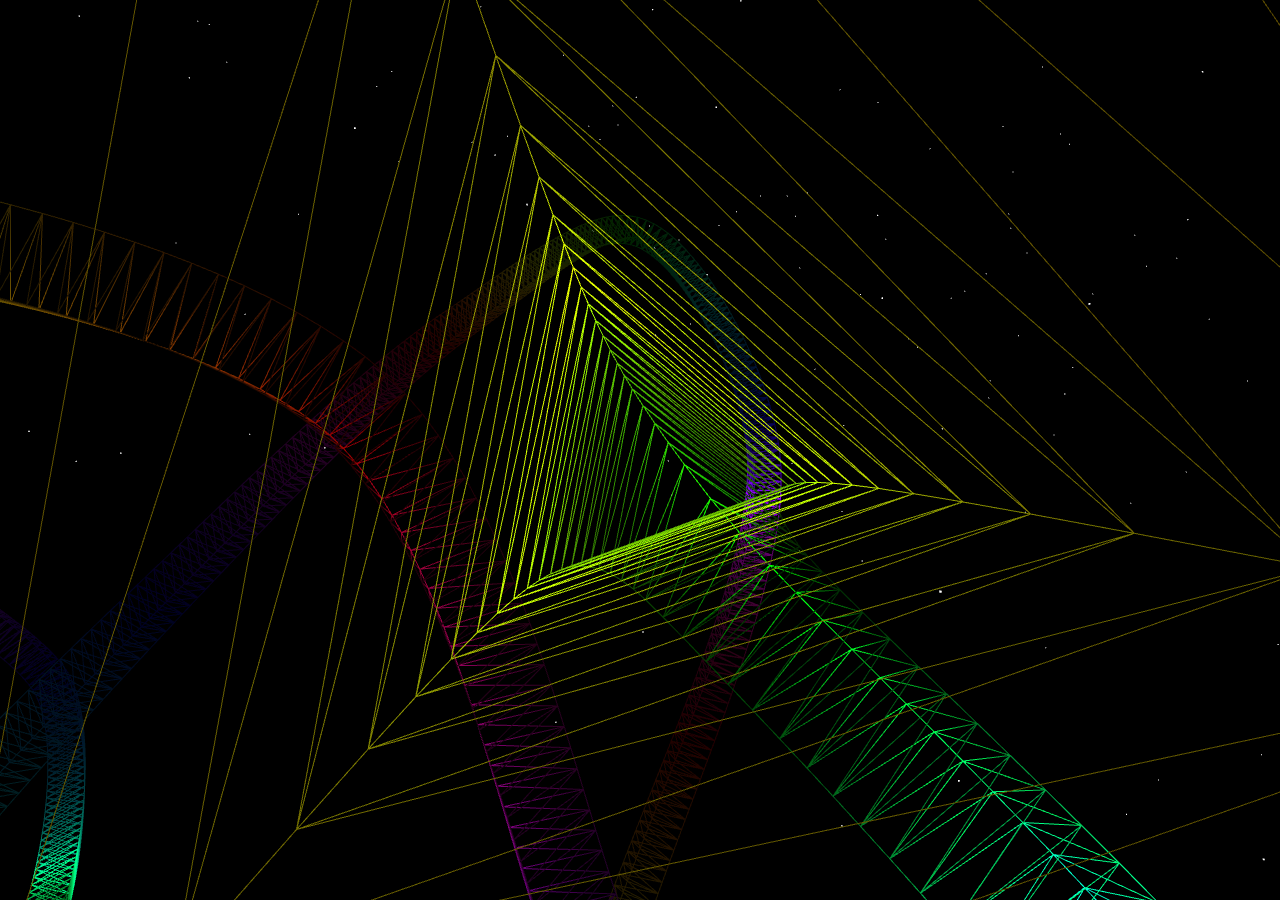
<file: html/texiao/index.html>
﻿<!DOCTYPE html>
<html lang="en" >
<head>
<meta charset="UTF-8">
<title>三维菱形隧道动画特效 - HTML5技术展览室</title>

<link rel="stylesheet" href="../../js/lxsd/css/style.css">

</head>
<body>

<canvas></canvas>

<script>
  p = [
	[389,246,0],
  [410,255,20],
  [413,268,7],
  [431,261,12],
  [418,244,30],
  [416,217,25],
  [420,205,8],
  [427,227,-20],
  [432,236,5],
  [444,228,12],
  [451,232,41],
  [446,246,72],
  [443,264,96],
  [446,278,65],
  [463,267,20],
  [460,258,-10],
  [464,243,-20],
  [459,233,0],
  [475,225,22],
  [484,225,29],
  [490,214,51],
  [476,202,55],
  [462,202,55],
  [446,205,42],
  [440,192,42],
  [430,183,72],
  [413,184,58],
  [406,191,32],
  [406,207,0],
  [402,220,0],
  [390,222,20],
  [385,228,10],
  [389,246,0]
];
</script>

<script src='../../js/lxsd/js/three.min.js'></script>
<script src="../../js/lxsd/js/index.js"></script>

</body>
</html>
</file>
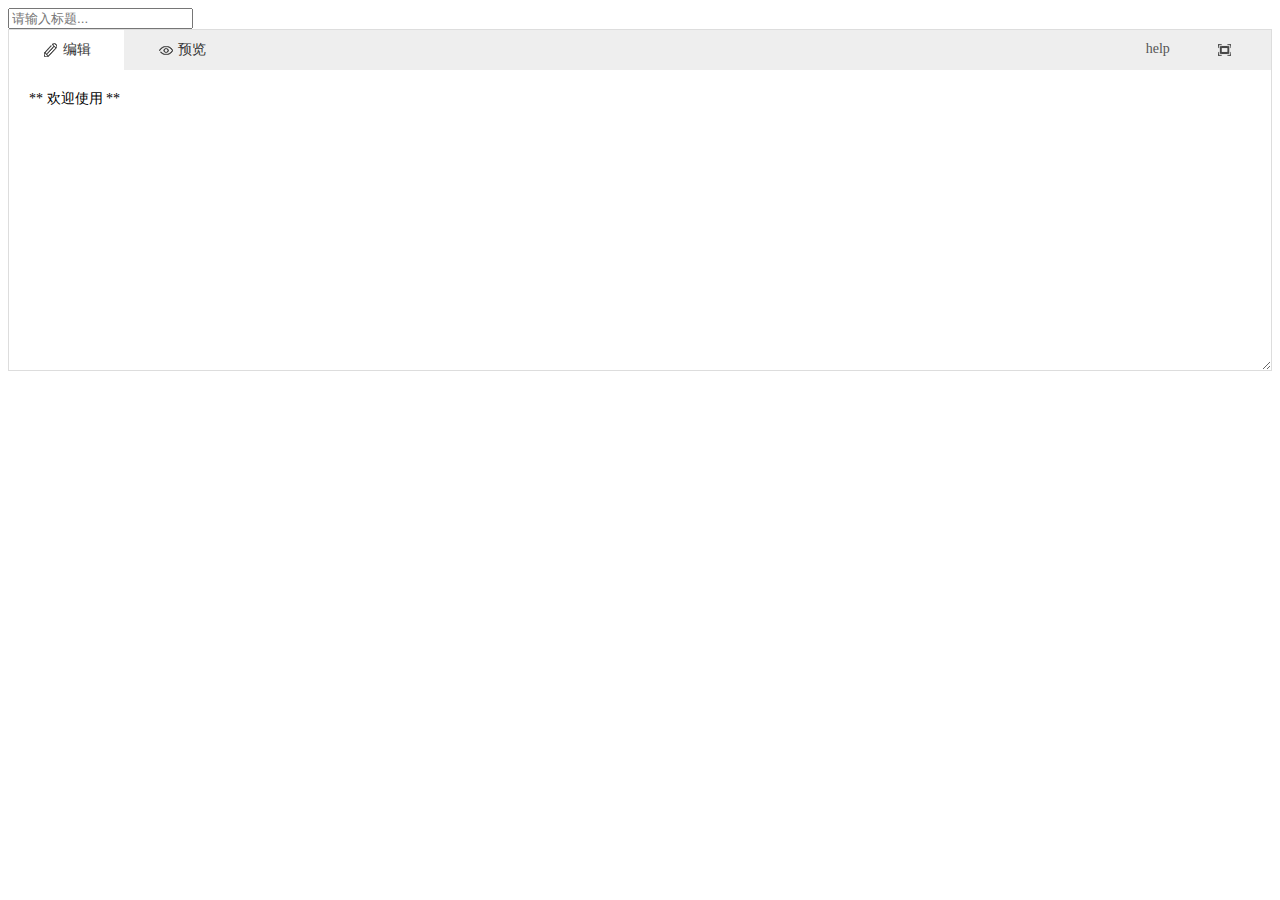
<file: test/test.html>
<!DOCTYPE html>
<html lang="en">
<head>
    <meta charset="UTF-8">
    <title>Title</title>

    <link rel="stylesheet" href="article.css">
    <script src="jquery.min.js"></script>
    <script src="mditor.js"></script>

</head>
<body>
<input placeholder="请输入标题..." class="title_input">
<textarea id="md_editor">** 欢迎使用 **</textarea>
</body>

<script type="text/javascript">
    //获取textarea dom对象
    var ele_textarea = document.getElementById('md_editor');
    //实例化Mditor
    var editor = new mditor(ele_textarea);
</script>
</html>
</file>
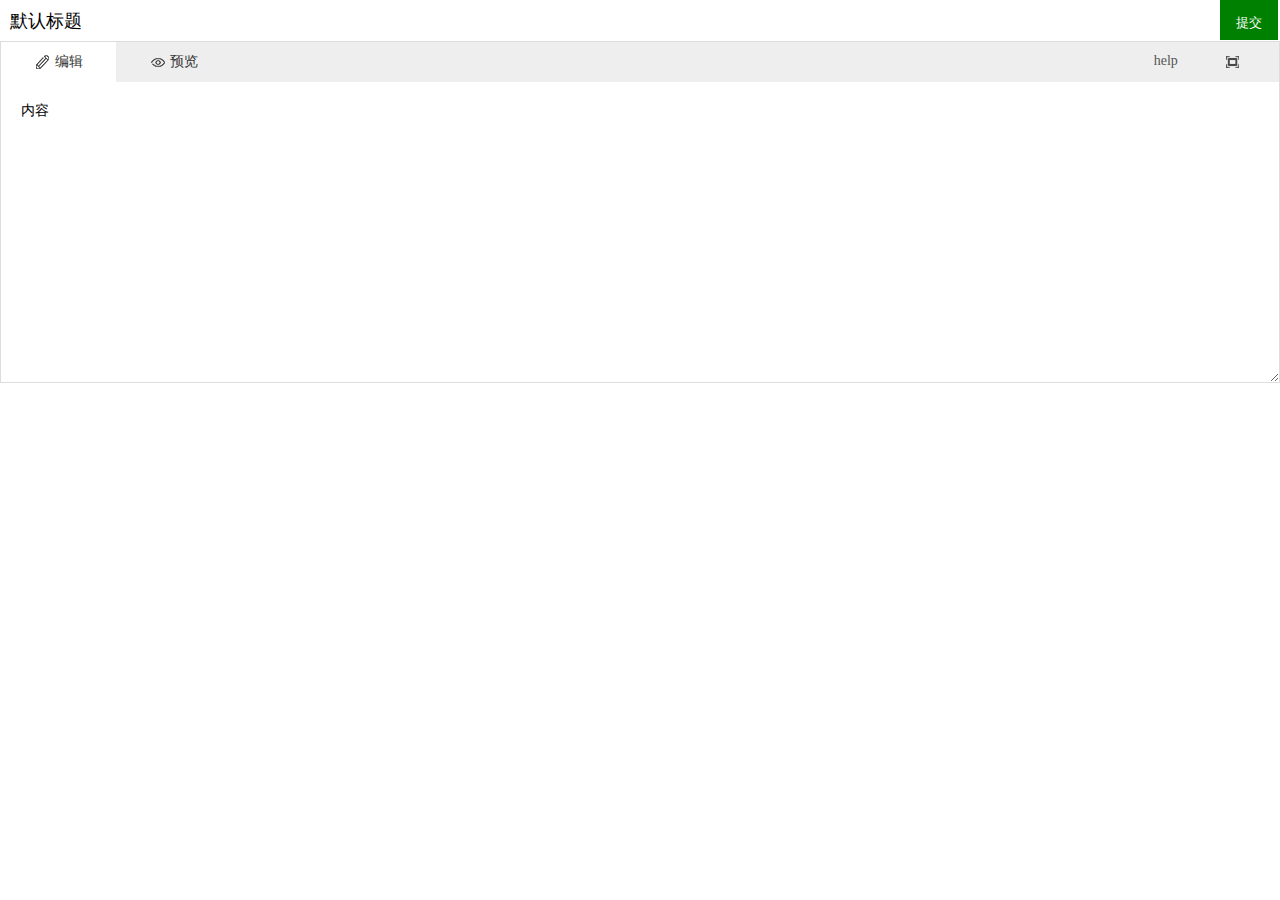
<file: html/article/addArticle.html>
<!DOCTYPE html>
<html lang="en">
<head>
    <meta charset="UTF-8">
    <title>Title</title>

    <link rel="stylesheet" href="article.css">
    <script src="jquery.min.js"></script>
    <link rel="stylesheet" href="addArticle.css">
    <script src="../../js/vue.js"></script>
    <script src="https://cdn.staticfile.org/vue-resource/1.5.1/vue-resource.min.js"></script>
    <script src="../../js/Const.js"></script>

</head>
<body>
<!--标题-->
<div id="container">
    <div class="title_wrapper">
        <input placeholder="请输入标题..." class="title_input" v-model="title">
        <input type="button" value="提交" class="article_push" @click="addArticle" >
    </div>

    <!--内容-->
    <div>
        <textarea id="md_editor" placeholder="快速开始吧~" v-model="content"></textarea>
    </div>
</div>

</body>
<script>
    var vue = new Vue({
        el: "#container",
        data: {
            title:"默认标题",
            content:"内容",
            author:"",
            markdown:""
        },
        created() {
            this.get();
        },
        methods:{
            get(){
                //发送get请求
                this.$http.get(SERVER_URL+'/article/getarticle?id='+GetQueryValue('id')).then(function(res){
                    this.title = res.data.data.title;
                    this.content = res.data.data.markdown;
                },function() {
                    console.log('请求失败处理');
                });
            },
            addArticle() {
                this.$http.post(
                    SERVER_URL+"/article/addarticle",
                    {
                        title:this.title,
                        content:editor.getHtml(),
                        author:1,
                        id:GetQueryValue('id'),
                        markdown:editor.getContent()
                    }
                ).then(function () {
                    this.get();
                });
            }
        }
    })
</script>
<script src="mditor.js"></script>
<script type="text/javascript">
    //获取textarea dom对象
    var ele_textarea = document.getElementById('md_editor');
    //实例化Mditor
    var editor = new mditor(ele_textarea);
    console.log(editor.getHtml());
</script>

</html>
</file>
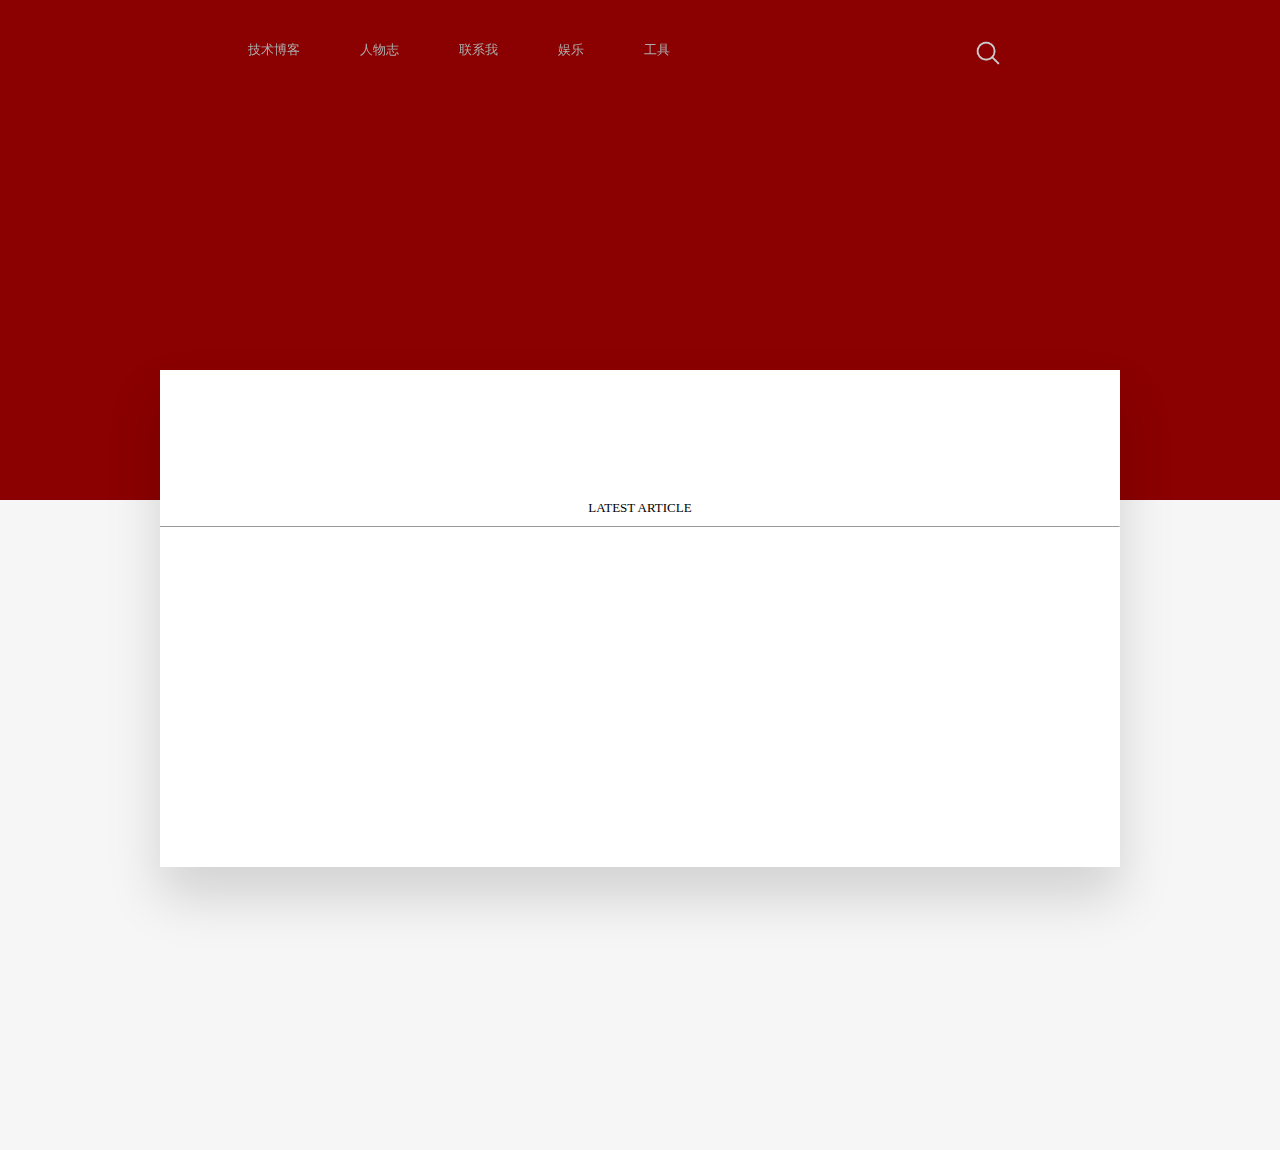
<file: html/article/articleInfo.html>
<!DOCTYPE html>
<html lang="en">
<head>
    <meta charset="UTF-8">
    <title>MyBlog</title>
    <script src="../../js/vue.js"></script>
    <script src="../../js/jquery/jquery.min.js"></script>
    <script src="../../js/index.js"></script>

    <script src="https://cdn.staticfile.org/vue-resource/1.5.1/vue-resource.min.js"></script>
    <link rel="stylesheet" href="../../css/index.css">
    <link rel="stylesheet" href="articleInfo.css">
    <link rel="stylesheet" href="../../js/highlight/styles/default.css">
    <link rel="stylesheet" href="../../js/highlight/styles/github.css">
    <script src="../../js/showdown.min.js"></script>
    <script src="../../js/highlight/highlight.pack.js"></script>
    <script src="../../js/Const.js"></script>
</head>
<body>
<div id="container">
    <!-- the index header area -->
    <div id="index_header">
        <div class="index_header_head">
            <!-- index_header_left -->

            <!-- index_header_left -->
            <div class="index_header_left">
                <ul>
                    <li><a href="../index.html">技术博客</a></li>
                    <li><a href="javascript:void(0);">人物志</a></li>
                    <li><a href="javascript:void(0);">联系我</a></li>
                    <li><a href="javascript:void(0);">娱乐</a></li>
                    <li><a href="javascript:void(0);">工具</a></li>
                </ul>

                <div class="search">
                    <a href="javascript:void(0);"><img src="../../images/index/search.png"></a>
                </div>
            </div>
        </div>
        <div class="search_input">
            <input placeholder="&nbsp;请输入搜索内容...">
        </div>
    </div>

    <!-- the index context area -->
    <div id="index_context">
        <div class="index_context_content">

            <div class="content_header"></div>
            <div class="content_footer">
                <!--  最新文章 -->
                <div class="latest_article">
                    <span>LATEST ARTICLE</span>
                    <hr size="1">
                </div>

                <!--内容部分-->
                <div class="articleInfo_content">
                    <!--标题-->
                    <div class="articleInfo_content_title" align="center" id="title">
                    </div>

                    <!--内容-->
                    <div class="articleInfo_content_content" id="content">
                    </div>

                </div>

                <div class="last_more"></div>
            </div>

        </div>
        <!-- the index footer area -->
        <div class="index_context_footer"></div>
    </div>
</div>
<!--<script>-->
<!--    var vue = new Vue({-->
<!--        el: "#index_context",-->
<!--        data: {-->
<!--            title:"默认标题",-->
<!--            content:"内容",-->
<!--        },-->
<!--        mounted() {-->
<!--            this.get();-->
<!--        },-->
<!--        methods: {-->
<!--            get(){-->
<!--                //发送get请求-->
<!--                this.$http.get(SERVER_URL+'/article/getarticle?id='+GetQueryValue('id')).then(function(res){-->
<!--                    //创建实例-->
<!--                    var converter = new showdown.Converter();-->
<!--                    //进行转换-->
<!--                    this.title = res.data.data.title;-->
<!--                    this.content = converter.makeHtml(res.data.data.markdown);-->
<!--                    console.log(this.content);-->
<!--                },function() {-->
<!--                    console.log('请求失败处理');-->
<!--                });-->
<!--            }-->
<!--        }-->
<!--    })-->
<!--</script>-->
<script>
    var temp;
    $.ajax({
        async: false,
        type : "GET",
        url : SERVER_URL+'/article/getarticle?id='+GetQueryValue('id'),
        dataType : 'json',
        success : function(data) {
            //创建实例
            var converter = new showdown.Converter();
            //进行转换
            var html = converter.makeHtml(data.data.markdown);
            //展示到对应的地方  result便是id名称
            document.getElementById("content").innerHTML = html;
            document.getElementById("title").innerHTML = data.data.title;
        }
    });
</script>
<script>
    hljs.initHighlightingOnLoad();
</script>
</body>
</html>
</file>
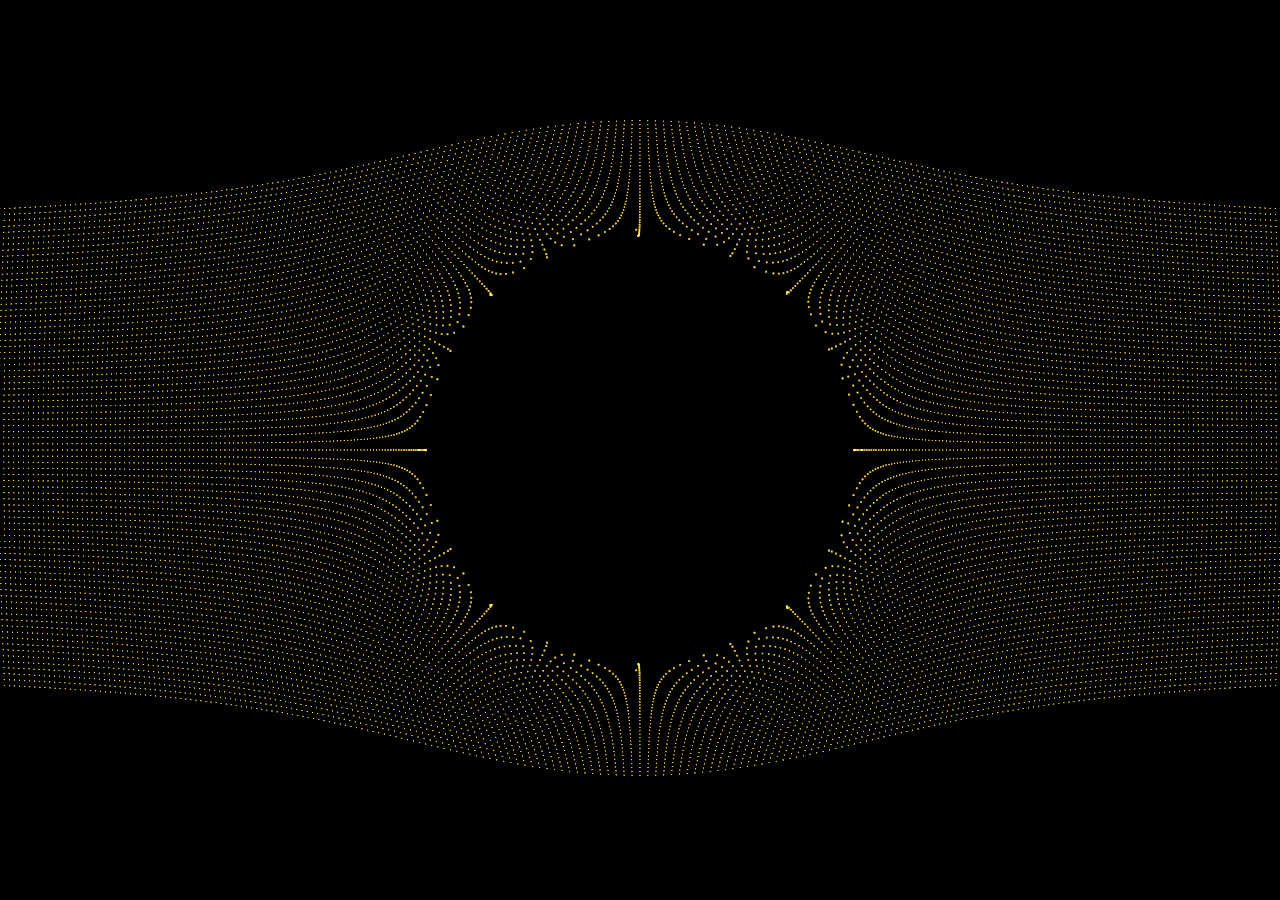
<file: html/texiao/dianji.html>
﻿<!doctype html>
<html>
<head>
<meta charset="utf-8">
<title>HTML5鼠标经过粒子散开动画 - HTML5技术展览室</title>
    <meta name="description" content="HTML5鼠标经过粒子散开动画，这里是宇天行的HTML5技术展览室，html5技术正在引领web的方向，这里的大部分炫酷的效果都是强大的html5打造的。" />
	
<style>
html, body {
	position: absolute;
	overflow: hidden;
	margin: 0;
	padding: 0;
	width: 100%;
	height: 100%;
	background:#000;
	touch-action: none;
	content-zooming: none;
}
canvas {
	position: absolute;
	width: 100%;
	height: 100%;
	background:#000;
}</style>
</head>
<body>
<canvas></canvas>

<script>
"use strict";
{
	// particles class
	class Particle {
		constructor(k, i, j) {
			this.i = i;
			this.j = j;
			this.init();
			this.x = this.x0;
			this.y = this.y0;
			this.pos = posArray.subarray(k * 3, k * 3 + 3);
			this.pointer = pointer;
		}
		init() {
			this.x0 = canvas.width * 0.5 + this.i * canvas.width / 240;
			this.y0 = canvas.height * 0.5 + this.j * canvas.height / 160;
		}
		move() {
			const dx = this.pointer.x - this.x;
			const dy = this.pointer.y - this.y;
			const d = Math.sqrt(dx * dx + dy * dy);
			const s = 1000 / d;
			this.x += -s * (dx / d) + (this.x0 - this.x) * 0.02;
			this.y += -s * (dy / d) + (this.y0 - this.y) * 0.02;
			// update buffer position
			this.pos[0] = this.x;
			this.pos[1] = this.y;
			this.pos[2] = 0.15 * s * s;
		}
	}
	// webGL canvas
	const canvas = {
		init(options) {
			// set webGL context
			this.elem = document.querySelector("canvas");
			const gl = (this.gl =
				this.elem.getContext("webgl", options) ||
				this.elem.getContext("experimental-webgl", options));
			if (!gl) return false;
			// compile shaders
			const vertexShader = gl.createShader(gl.VERTEX_SHADER);
			gl.shaderSource(
				vertexShader,
				`
					precision highp float;
					attribute vec3 aPosition;
					uniform vec2 uResolution;
					void main() {
						gl_PointSize = max(2.0, min(30.0, aPosition.z));
						gl_Position = vec4(
							( aPosition.x / uResolution.x * 2.0) - 1.0, 
							(-aPosition.y / uResolution.y * 2.0) + 1.0, 
							0.0,
							1.0
						);
					}
      	`
			);
			gl.compileShader(vertexShader);
			const fragmentShader = gl.createShader(gl.FRAGMENT_SHADER);
			gl.shaderSource(
				fragmentShader,
				`
					precision highp float;
					void main() {
						vec2 pc = 2.0 * gl_PointCoord - 1.0;
						gl_FragColor = vec4(1.0, 0.85, 0.25, 1.0 - dot(pc, pc));
					}
				`
			);
			gl.compileShader(fragmentShader);
			const program = (this.program = gl.createProgram());
			gl.attachShader(this.program, vertexShader);
			gl.attachShader(this.program, fragmentShader);
			gl.linkProgram(this.program);
			gl.useProgram(this.program);
			// resolution
			this.uResolution = gl.getUniformLocation(this.program, "uResolution");
			gl.enableVertexAttribArray(this.uResolution);
			// canvas resize
			this.resize();
			window.addEventListener("resize", () => this.resize(), false);
			return gl;
		},
		resize() {
			this.width = this.elem.width = this.elem.offsetWidth;
			this.height = this.elem.height = this.elem.offsetHeight;
			for (const p of particles) p.init();
			this.gl.uniform2f(this.uResolution, this.width, this.height);
			this.gl.viewport(
				0,
				0,
				this.gl.drawingBufferWidth,
				this.gl.drawingBufferHeight
			);
		}
	};
	const pointer = {
		init(canvas) {
			this.x = 0.1 + canvas.width * 0.5;
			this.y = canvas.height * 0.5;
			this.s = 0;
			["mousemove", "touchstart", "touchmove"].forEach((event, touch) => {
				document.addEventListener(
					event,
					e => {
						if (touch) {
							e.preventDefault();
							this.x = e.targetTouches[0].clientX;
							this.y = e.targetTouches[0].clientY;
						} else {
							this.x = e.clientX;
							this.y = e.clientY;
						}
					},
					false
				);
			});
		}
	};
	// init webGL canvas
	const particles = [];
	const gl = canvas.init({
		alpha: false,
		stencil: true,
		antialias: true,
		depth: false
	});
	// additive blending "lighter"
	gl.blendFunc(gl.SRC_ALPHA, gl.ONE);
	gl.enable(gl.BLEND);
	// init pointer
	pointer.init(canvas);
	// init particles
	const nParticles = 240 * 80;
	const posArray = new Float32Array(nParticles * 3);
	let k = 0;
	for (let i = -120; i < 120; i++) {
		for (let j = -40; j < 40; j++) {
			particles.push(new Particle(k++, i, j));
		}
	}
	// create position buffer
	const aPosition = gl.getAttribLocation(canvas.program, "aPosition");
	gl.enableVertexAttribArray(aPosition);
	const positionBuffer = gl.createBuffer();
	// draw all particles
	const draw = () => {
		gl.bindBuffer(gl.ARRAY_BUFFER, positionBuffer);
		gl.vertexAttribPointer(aPosition, 3, gl.FLOAT, false, 0, 0);
		gl.bufferData(
			gl.ARRAY_BUFFER,
			posArray,
			gl.DYNAMIC_DRAW
		);
		gl.drawArrays(gl.GL_POINTS, 0, nParticles);
	}
	// main animation loop
	const run = () => {
		requestAnimationFrame(run);
		for (const p of particles) p.move();
		draw();
	};
	requestAnimationFrame(run);
}
</script>

</body>
</html>
</file>
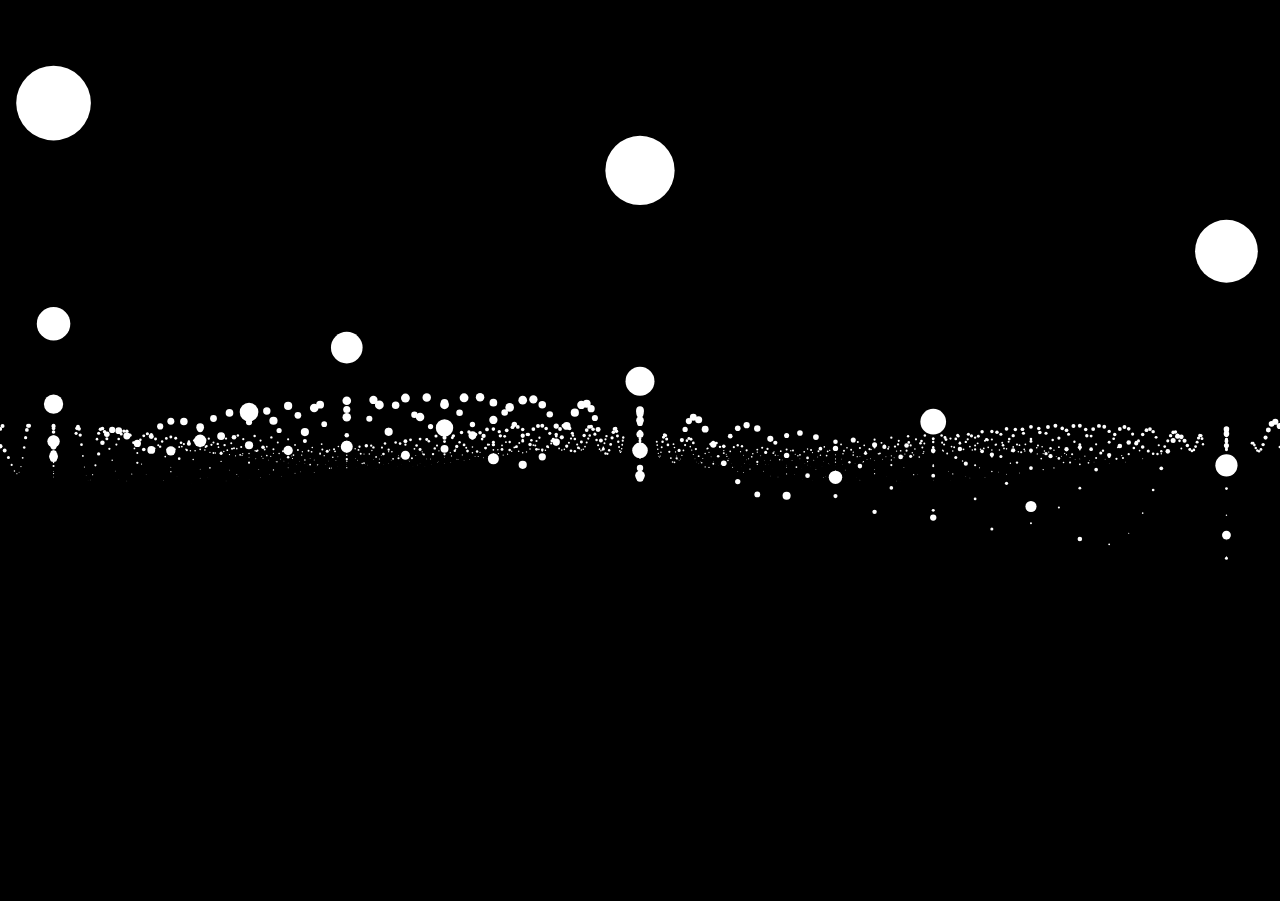
<file: html/texiao/lizi.html>
<!DOCTYPE html PUBLIC "-//W3C//DTD XHTML 1.0 Transitional//EN" "http://www.w3.org/TR/xhtml1/DTD/xhtml1-transitional.dtd">
<html xmlns="http://www.w3.org/1999/xhtml">
<head>
<meta http-equiv="Content-Type" content="text/html; charset=gb2312" />
<title>�������3D��������</title>
<meta name="viewport" content="width=device-width, user-scalable=no, minimum-scale=1.0, maximum-scale=1.0">

<style>
body{background-color: #000000;margin: 0px;overflow: hidden;}
a{color:#0078ff;}
</style>

</head>
<body>

<script type="text/javascript" src="../../js/three.min.js"></script>
<script type="text/javascript">
var SEPARATION = 100, AMOUNTX = 50, AMOUNTY = 50;

var container;
var camera, scene, renderer;

var particles, particle, count = 0;

var mouseX = 0, mouseY = 0;

var windowHalfX = window.innerWidth / 2;
var windowHalfY = window.innerHeight / 2;

init();
animate();

function init() {

	container = document.createElement( 'div' );
	document.body.appendChild( container );

	camera = new THREE.PerspectiveCamera( 75, window.innerWidth / window.innerHeight, 1, 10000 );
	camera.position.z = 1000;

	scene = new THREE.Scene();

	particles = new Array();

	var PI2 = Math.PI * 2;
	var material = new THREE.ParticleCanvasMaterial( {

		color: 0xffffff,
		program: function ( context ) {

			context.beginPath();
			context.arc( 0, 0, 1, 0, PI2, true );
			context.fill();

		}

	} );

	var i = 0;

	for ( var ix = 0; ix < AMOUNTX; ix ++ ) {

		for ( var iy = 0; iy < AMOUNTY; iy ++ ) {

			particle = particles[ i ++ ] = new THREE.Particle( material );
			particle.position.x = ix * SEPARATION - ( ( AMOUNTX * SEPARATION ) / 2 );
			particle.position.z = iy * SEPARATION - ( ( AMOUNTY * SEPARATION ) / 2 );
			scene.add( particle );

		}

	}

	renderer = new THREE.CanvasRenderer();
	renderer.setSize( window.innerWidth, window.innerHeight );
	container.appendChild( renderer.domElement );

	document.addEventListener( 'mousemove', onDocumentMouseMove, false );
	document.addEventListener( 'touchstart', onDocumentTouchStart, false );
	document.addEventListener( 'touchmove', onDocumentTouchMove, false );

	//

	window.addEventListener( 'resize', onWindowResize, false );

}

function onWindowResize() {

	windowHalfX = window.innerWidth / 2;
	windowHalfY = window.innerHeight / 2;

	camera.aspect = window.innerWidth / window.innerHeight;
	camera.updateProjectionMatrix();

	renderer.setSize( window.innerWidth, window.innerHeight );

}

//

function onDocumentMouseMove( event ) {

	mouseX = event.clientX - windowHalfX;
	mouseY = event.clientY - windowHalfY;

}

function onDocumentTouchStart( event ) {

	if ( event.touches.length === 1 ) {

		event.preventDefault();

		mouseX = event.touches[ 0 ].pageX - windowHalfX;
		mouseY = event.touches[ 0 ].pageY - windowHalfY;

	}

}

function onDocumentTouchMove( event ) {

	if ( event.touches.length === 1 ) {

		event.preventDefault();

		mouseX = event.touches[ 0 ].pageX - windowHalfX;
		mouseY = event.touches[ 0 ].pageY - windowHalfY;

	}

}

//

function animate() {

	requestAnimationFrame( animate );

	render();


}

function render() {

	camera.position.x += ( mouseX - camera.position.x ) * .05;
	camera.position.y += ( - mouseY - camera.position.y ) * .05;
	camera.lookAt( scene.position );

	var i = 0;

	for ( var ix = 0; ix < AMOUNTX; ix ++ ) {

		for ( var iy = 0; iy < AMOUNTY; iy ++ ) {

			particle = particles[ i++ ];
			particle.position.y = ( Math.sin( ( ix + count ) * 0.3 ) * 50 ) + ( Math.sin( ( iy + count ) * 0.5 ) * 50 );
			particle.scale.x = particle.scale.y = ( Math.sin( ( ix + count ) * 0.3 ) + 1 ) * 2 + ( Math.sin( ( iy + count ) * 0.5 ) + 1 ) * 2;

		}

	}

	renderer.render( scene, camera );

	count += 0.1;

}
</script>

<div style="text-align:center;margin:1px 0; font:normal 14px/24px 'MicroSoft YaHei';color:#ffffff">
</div>
</body>
</html>
</file>
<file: js/lxsd/css/style.css>
body{
  overflow: hidden;
  margin:0;
}
canvas{
  position: absolute;
  top: 0;
  left: 0;
  width: 100%;
  height:100%;
}
</file>
<file: test/article.css>
@font-face {
  font-family: octicons-anchor;
  src: url([data-uri]) format('woff');
}

.article {
  -ms-text-size-adjust: 100%;
  -webkit-text-size-adjust: 100%;
  color: #333;
  overflow: hidden;
  font-family: "Helvetica Neue", Helvetica, "Segoe UI", Arial, freesans, sans-serif;
  font-size: 16px;
  line-height: 1.6;
  word-wrap: break-word;
}

.article a {
  background: transparent;
}

.article a:active,
.article a:hover {
  outline: 0;
}

.article strong {
  font-weight: bold;
}

.article h1 {
  font-size: 2em;
  margin: 0.67em 0;
}

.article img {
  border: 0;
}

.article hr {
  box-sizing: content-box;
  height: 0;
}

.article pre {
  overflow: auto;
}

.article code,
.article kbd,
.article pre {
  font-family: monospace, monospace;
  font-size: 1em;
}

.article input {
  color: inherit;
  font: inherit;
  margin: 0;
}

.article html input[disabled] {
  cursor: default;
}

.article input {
  line-height: normal;
}

.article input[type="checkbox"] {
  box-sizing: border-box;
  padding: 0;
}

.article table {
  border-collapse: collapse;
  border-spacing: 0;
}

.article td,
.article th {
  padding: 0;
}

.article * {
  box-sizing: border-box;
}

.article input {
  font: 13px/1.4 Helvetica, arial, nimbussansl, liberationsans, freesans, clean, sans-serif, "Segoe UI Emoji", "Segoe UI Symbol";
}

.article a {
  color: #4183c4;
  text-decoration: none;
}

.article a:hover,
.article a:active {
  text-decoration: underline;
}

.article hr {
  height: 0;
  margin: 15px 0;
  overflow: hidden;
  background: transparent;
  border: 0;
  border-bottom: 1px solid #ddd;
}

.article hr:before {
  display: table;
  content: "";
}

.article hr:after {
  display: table;
  clear: both;
  content: "";
}

.article h1,
.article h2,
.article h3,
.article h4,
.article h5,
.article h6 {
  margin-top: 15px;
  margin-bottom: 15px;
  line-height: 1.1;
}

.article h1 {
  font-size: 30px;
}

.article h2 {
  font-size: 21px;
}

.article h3 {
  font-size: 16px;
}

.article h4 {
  font-size: 14px;
}

.article h5 {
  font-size: 12px;
}

.article h6 {
  font-size: 11px;
}

.article blockquote {
  margin: 0;
}

.article ul,
.article ol {
  padding: 0;
  margin-top: 0;
  margin-bottom: 0;
}

.article ol ol,
.article ul ol {
  list-style-type: lower-roman;
}

.article ul ul ol,
.article ul ol ol,
.article ol ul ol,
.article ol ol ol {
  list-style-type: lower-alpha;
}

.article dd {
  margin-left: 0;
}

.article code {
  font-family: Consolas, "Liberation Mono", Menlo, Courier, monospace;
  font-size: 12px;
}

.article pre {
  margin-top: 0;
  margin-bottom: 0;
  font: 12px Consolas, "Liberation Mono", Menlo, Courier, monospace;
}

.article .octicon {
  font: normal normal normal 16px/1 octicons-anchor;
  display: inline-block;
  text-decoration: none;
  text-rendering: auto;
  -webkit-font-smoothing: antialiased;
  -moz-osx-font-smoothing: grayscale;
  -webkit-user-select: none;
  -moz-user-select: none;
  -ms-user-select: none;
  user-select: none;
}

.article .octicon-link:before {
  content: '\f05c';
}

.article>*:first-child {
  margin-top: 0 !important;
}

.article>*:last-child {
  margin-bottom: 0 !important;
}

.article a:not(:link):not(:visited) {
  color: inherit;
  text-decoration: none;
}

.article .anchor {
  position: absolute;
  top: 0;
  left: 0;
  display: block;
  padding-right: 6px;
  padding-left: 30px;
  margin-left: -30px;
}

.article .anchor:focus {
  outline: none;
}

.article h1,
.article h2,
.article h3,
.article h4,
.article h5,
.article h6 {
  position: relative;
  margin-top: 1em;
  margin-bottom: 16px;
  font-weight: bold;
  line-height: 1.4;
}

.article h1 .octicon-link,
.article h2 .octicon-link,
.article h3 .octicon-link,
.article h4 .octicon-link,
.article h5 .octicon-link,
.article h6 .octicon-link {
  display: none;
  color: #000;
  vertical-align: middle;
}

.article h1:hover .anchor,
.article h2:hover .anchor,
.article h3:hover .anchor,
.article h4:hover .anchor,
.article h5:hover .anchor,
.article h6:hover .anchor {
  padding-left: 8px;
  margin-left: -30px;
  text-decoration: none;
}

.article h1:hover .anchor .octicon-link,
.article h2:hover .anchor .octicon-link,
.article h3:hover .anchor .octicon-link,
.article h4:hover .anchor .octicon-link,
.article h5:hover .anchor .octicon-link,
.article h6:hover .anchor .octicon-link {
  display: inline-block;
}

.article h1 {
  padding-bottom: 0.3em;
  font-size: 2.25em;
  line-height: 1.2;
  border-bottom: 1px solid #eee;
}

.article h1 .anchor {
  line-height: 1;
}

.article h2 {
  padding-bottom: 0.3em;
  font-size: 1.75em;
  line-height: 1.225;
  border-bottom: 1px solid #eee;
}

.article h2 .anchor {
  line-height: 1;
}

.article h3 {
  font-size: 1.5em;
  line-height: 1.43;
}

.article h3 .anchor {
  line-height: 1.2;
}

.article h4 {
  font-size: 1.25em;
}

.article h4 .anchor {
  line-height: 1.2;
}

.article h5 {
  font-size: 1em;
}

.article h5 .anchor {
  line-height: 1.1;
}

.article h6 {
  font-size: 1em;
  color: #777;
}

.article h6 .anchor {
  line-height: 1.1;
}

.article p,
.article blockquote,
.article ul,
.article ol,
.article dl,
.article table,
.article pre {
  margin-top: 0;
  margin-bottom: 16px;
}

.article hr {
  height: 4px;
  padding: 0;
  margin: 16px 0;
  background-color: #e7e7e7;
  border: 0 none;
}

.article ul,
.article ol {
  padding-left: 2em;
}

.article ul ul,
.article ul ol,
.article ol ol,
.article ol ul {
  margin-top: 0;
  margin-bottom: 0;
}

.article li>p {
  margin-top: 16px;
}

.article dl {
  padding: 0;
}

.article dl dt {
  padding: 0;
  margin-top: 16px;
  font-size: 1em;
  font-style: italic;
  font-weight: bold;
}

.article dl dd {
  padding: 0 16px;
  margin-bottom: 16px;
}

.article blockquote {
  padding: 0 15px;
  color: #777;
  border-left: 4px solid #ddd;
}

.article blockquote>:first-child {
  margin-top: 0;
}

.article blockquote>:last-child {
  margin-bottom: 0;
}

.article table {
  display: block;
  width: 100%;
  overflow: auto;
  word-break: normal;
  word-break: keep-all;
}

.article table th {
  font-weight: bold;
}

.article table th,
.article table td {
  padding: 6px 13px;
  border: 1px solid #ddd;
}

.article table tr {
  background-color: #fff;
  border-top: 1px solid #ccc;
}

.article table tr:nth-child(2n) {
  background-color: #f8f8f8;
}

.article img {
  max-width: 100%;
  box-sizing: border-box;
}

.article code {
  padding: 0;
  padding-top: 0.2em;
  padding-bottom: 0.2em;
  margin: 0;
  font-size: 85%;
  background-color: rgba(0,0,0,0.04);
  border-radius: 3px;
}

.article code:before,
.article code:after {
  letter-spacing: -0.2em;
  content: "\00a0";
}

.article pre>code {
  padding: 0;
  margin: 0;
  font-size: 100%;
  word-break: normal;
  white-space: pre;
  background: transparent;
  border: 0;
}

.article .highlight {
  margin-bottom: 16px;
}

.article .highlight pre,
.article pre {
  padding: 16px;
  overflow: auto;
  font-size: 85%;
  line-height: 1.45;
  background-color: #f7f7f7;
  border-radius: 3px;
}

.article .highlight pre {
  margin-bottom: 0;
  word-break: normal;
}

.article pre {
  word-wrap: normal;
}

.article pre code {
  display: inline;
  max-width: initial;
  padding: 0;
  margin: 0;
  overflow: initial;
  line-height: inherit;
  word-wrap: normal;
  background-color: transparent;
  border: 0;
}

.article pre code:before,
.article pre code:after {
  content: normal;
}

.article kbd {
  display: inline-block;
  padding: 3px 5px;
  font-size: 11px;
  line-height: 10px;
  color: #555;
  vertical-align: middle;
  background-color: #fcfcfc;
  border: solid 1px #ccc;
  border-bottom-color: #bbb;
  border-radius: 3px;
  box-shadow: inset 0 -1px 0 #bbb;
}

.article .pl-c {
  color: #969896;
}

.article .pl-c1,
.article .pl-mdh,
.article .pl-mm,
.article .pl-mp,
.article .pl-mr,
.article .pl-s1 .pl-v,
.article .pl-s3,
.article .pl-sc,
.article .pl-sv {
  color: #0086b3;
}

.article .pl-e,
.article .pl-en {
  color: #795da3;
}

.article .pl-s1 .pl-s2,
.article .pl-smi,
.article .pl-smp,
.article .pl-stj,
.article .pl-vo,
.article .pl-vpf {
  color: #333;
}

.article .pl-ent {
  color: #63a35c;
}

.article .pl-k,
.article .pl-s,
.article .pl-st {
  color: #a71d5d;
}

.article .pl-pds,
.article .pl-s1,
.article .pl-s1 .pl-pse .pl-s2,
.article .pl-sr,
.article .pl-sr .pl-cce,
.article .pl-sr .pl-sra,
.article .pl-sr .pl-sre,
.article .pl-src {
  color: #183691;
}

.article .pl-v {
  color: #ed6a43;
}

.article .pl-id {
  color: #b52a1d;
}

.article .pl-ii {
  background-color: #b52a1d;
  color: #f8f8f8;
}

.article .pl-sr .pl-cce {
  color: #63a35c;
  font-weight: bold;
}

.article .pl-ml {
  color: #693a17;
}

.article .pl-mh,
.article .pl-mh .pl-en,
.article .pl-ms {
  color: #1d3e81;
  font-weight: bold;
}

.article .pl-mq {
  color: #008080;
}

.article .pl-mi {
  color: #333;
  font-style: italic;
}

.article .pl-mb {
  color: #333;
  font-weight: bold;
}

.article .pl-md,
.article .pl-mdhf {
  background-color: #ffecec;
  color: #bd2c00;
}

.article .pl-mdht,
.article .pl-mi1 {
  background-color: #eaffea;
  color: #55a532;
}

.article .pl-mdr {
  color: #795da3;
  font-weight: bold;
}

.article .pl-mo {
  color: #1d3e81;
}

.article kbd {
  display: inline-block;
  padding: 3px 5px;
  font: 11px Consolas, "Liberation Mono", Menlo, Courier, monospace;
  line-height: 10px;
  color: #555;
  vertical-align: middle;
  background-color: #fcfcfc;
  border: solid 1px #ccc;
  border-bottom-color: #bbb;
  border-radius: 3px;
  box-shadow: inset 0 -1px 0 #bbb;
}

.article .task-list-item {
  list-style-type: none;
}

.article .task-list-item+.task-list-item {
  margin-top: 3px;
}

.article .task-list-item input {
  margin: 0 0.35em 0.25em -1.6em;
  vertical-align: middle;
}

.article :checked+.radio-label {
  z-index: 1;
  position: relative;
  border-color: #4183c4;
}
</file>
<file: html/article/article.css>
@font-face {
  font-family: octicons-anchor;
  src: url([data-uri]) format('woff');
}

.article {
  -ms-text-size-adjust: 100%;
  -webkit-text-size-adjust: 100%;
  color: #333;
  overflow: hidden;
  font-family: "Helvetica Neue", Helvetica, "Segoe UI", Arial, freesans, sans-serif;
  font-size: 16px;
  line-height: 1.6;
  word-wrap: break-word;
}

.article a {
  background: transparent;
}

.article a:active,
.article a:hover {
  outline: 0;
}

.article strong {
  font-weight: bold;
}

.article h1 {
  font-size: 2em;
  margin: 0.67em 0;
}

.article img {
  border: 0;
}

.article hr {
  box-sizing: content-box;
  height: 0;
}

.article pre {
  overflow: auto;
}

.article code,
.article kbd,
.article pre {
  font-family: monospace, monospace;
  font-size: 1em;
}

.article input {
  color: inherit;
  font: inherit;
  margin: 0;
}

.article html input[disabled] {
  cursor: default;
}

.article input {
  line-height: normal;
}

.article input[type="checkbox"] {
  box-sizing: border-box;
  padding: 0;
}

.article table {
  border-collapse: collapse;
  border-spacing: 0;
}

.article td,
.article th {
  padding: 0;
}

.article * {
  box-sizing: border-box;
}

.article input {
  font: 13px/1.4 Helvetica, arial, nimbussansl, liberationsans, freesans, clean, sans-serif, "Segoe UI Emoji", "Segoe UI Symbol";
}

.article a {
  color: #4183c4;
  text-decoration: none;
}

.article a:hover,
.article a:active {
  text-decoration: underline;
}

.article hr {
  height: 0;
  margin: 15px 0;
  overflow: hidden;
  background: transparent;
  border: 0;
  border-bottom: 1px solid #ddd;
}

.article hr:before {
  display: table;
  content: "";
}

.article hr:after {
  display: table;
  clear: both;
  content: "";
}

.article h1,
.article h2,
.article h3,
.article h4,
.article h5,
.article h6 {
  margin-top: 15px;
  margin-bottom: 15px;
  line-height: 1.1;
}

.article h1 {
  font-size: 30px;
}

.article h2 {
  font-size: 21px;
}

.article h3 {
  font-size: 16px;
}

.article h4 {
  font-size: 14px;
}

.article h5 {
  font-size: 12px;
}

.article h6 {
  font-size: 11px;
}

.article blockquote {
  margin: 0;
}

.article ul,
.article ol {
  padding: 0;
  margin-top: 0;
  margin-bottom: 0;
}

.article ol ol,
.article ul ol {
  list-style-type: lower-roman;
}

.article ul ul ol,
.article ul ol ol,
.article ol ul ol,
.article ol ol ol {
  list-style-type: lower-alpha;
}

.article dd {
  margin-left: 0;
}

.article code {
  font-family: Consolas, "Liberation Mono", Menlo, Courier, monospace;
  font-size: 12px;
}

.article pre {
  margin-top: 0;
  margin-bottom: 0;
  font: 12px Consolas, "Liberation Mono", Menlo, Courier, monospace;
}

.article .octicon {
  font: normal normal normal 16px/1 octicons-anchor;
  display: inline-block;
  text-decoration: none;
  text-rendering: auto;
  -webkit-font-smoothing: antialiased;
  -moz-osx-font-smoothing: grayscale;
  -webkit-user-select: none;
  -moz-user-select: none;
  -ms-user-select: none;
  user-select: none;
}

.article .octicon-link:before {
  content: '\f05c';
}

.article>*:first-child {
  margin-top: 0 !important;
}

.article>*:last-child {
  margin-bottom: 0 !important;
}

.article a:not(:link):not(:visited) {
  color: inherit;
  text-decoration: none;
}

.article .anchor {
  position: absolute;
  top: 0;
  left: 0;
  display: block;
  padding-right: 6px;
  padding-left: 30px;
  margin-left: -30px;
}

.article .anchor:focus {
  outline: none;
}

.article h1,
.article h2,
.article h3,
.article h4,
.article h5,
.article h6 {
  position: relative;
  margin-top: 1em;
  margin-bottom: 16px;
  font-weight: bold;
  line-height: 1.4;
}

.article h1 .octicon-link,
.article h2 .octicon-link,
.article h3 .octicon-link,
.article h4 .octicon-link,
.article h5 .octicon-link,
.article h6 .octicon-link {
  display: none;
  color: #000;
  vertical-align: middle;
}

.article h1:hover .anchor,
.article h2:hover .anchor,
.article h3:hover .anchor,
.article h4:hover .anchor,
.article h5:hover .anchor,
.article h6:hover .anchor {
  padding-left: 8px;
  margin-left: -30px;
  text-decoration: none;
}

.article h1:hover .anchor .octicon-link,
.article h2:hover .anchor .octicon-link,
.article h3:hover .anchor .octicon-link,
.article h4:hover .anchor .octicon-link,
.article h5:hover .anchor .octicon-link,
.article h6:hover .anchor .octicon-link {
  display: inline-block;
}

.article h1 {
  padding-bottom: 0.3em;
  font-size: 2.25em;
  line-height: 1.2;
  border-bottom: 1px solid #eee;
}

.article h1 .anchor {
  line-height: 1;
}

.article h2 {
  padding-bottom: 0.3em;
  font-size: 1.75em;
  line-height: 1.225;
  border-bottom: 1px solid #eee;
}

.article h2 .anchor {
  line-height: 1;
}

.article h3 {
  font-size: 1.5em;
  line-height: 1.43;
}

.article h3 .anchor {
  line-height: 1.2;
}

.article h4 {
  font-size: 1.25em;
}

.article h4 .anchor {
  line-height: 1.2;
}

.article h5 {
  font-size: 1em;
}

.article h5 .anchor {
  line-height: 1.1;
}

.article h6 {
  font-size: 1em;
  color: #777;
}

.article h6 .anchor {
  line-height: 1.1;
}

.article p,
.article blockquote,
.article ul,
.article ol,
.article dl,
.article table,
.article pre {
  margin-top: 0;
  margin-bottom: 16px;
}

.article hr {
  height: 4px;
  padding: 0;
  margin: 16px 0;
  background-color: #e7e7e7;
  border: 0 none;
}

.article ul,
.article ol {
  padding-left: 2em;
}

.article ul ul,
.article ul ol,
.article ol ol,
.article ol ul {
  margin-top: 0;
  margin-bottom: 0;
}

.article li>p {
  margin-top: 16px;
}

.article dl {
  padding: 0;
}

.article dl dt {
  padding: 0;
  margin-top: 16px;
  font-size: 1em;
  font-style: italic;
  font-weight: bold;
}

.article dl dd {
  padding: 0 16px;
  margin-bottom: 16px;
}

.article blockquote {
  padding: 0 15px;
  color: #777;
  border-left: 4px solid #ddd;
}

.article blockquote>:first-child {
  margin-top: 0;
}

.article blockquote>:last-child {
  margin-bottom: 0;
}

.article table {
  display: block;
  width: 100%;
  overflow: auto;
  word-break: normal;
  word-break: keep-all;
}

.article table th {
  font-weight: bold;
}

.article table th,
.article table td {
  padding: 6px 13px;
  border: 1px solid #ddd;
}

.article table tr {
  background-color: #fff;
  border-top: 1px solid #ccc;
}

.article table tr:nth-child(2n) {
  background-color: #f8f8f8;
}

.article img {
  max-width: 100%;
  box-sizing: border-box;
}

.article code {
  padding: 0;
  padding-top: 0.2em;
  padding-bottom: 0.2em;
  margin: 0;
  font-size: 85%;
  background-color: rgba(0,0,0,0.04);
  border-radius: 3px;
}

.article code:before,
.article code:after {
  letter-spacing: -0.2em;
  content: "\00a0";
}

.article pre>code {
  padding: 0;
  margin: 0;
  font-size: 100%;
  word-break: normal;
  white-space: pre;
  background: transparent;
  border: 0;
}

.article .highlight {
  margin-bottom: 16px;
}

.article .highlight pre,
.article pre {
  padding: 16px;
  overflow: auto;
  font-size: 85%;
  line-height: 1.45;
  background-color: #f7f7f7;
  border-radius: 3px;
}

.article .highlight pre {
  margin-bottom: 0;
  word-break: normal;
}

.article pre {
  word-wrap: normal;
}

.article pre code {
  display: inline;
  max-width: initial;
  padding: 0;
  margin: 0;
  overflow: initial;
  line-height: inherit;
  word-wrap: normal;
  background-color: transparent;
  border: 0;
}

.article pre code:before,
.article pre code:after {
  content: normal;
}

.article kbd {
  display: inline-block;
  padding: 3px 5px;
  font-size: 11px;
  line-height: 10px;
  color: #555;
  vertical-align: middle;
  background-color: #fcfcfc;
  border: solid 1px #ccc;
  border-bottom-color: #bbb;
  border-radius: 3px;
  box-shadow: inset 0 -1px 0 #bbb;
}

.article .pl-c {
  color: #969896;
}

.article .pl-c1,
.article .pl-mdh,
.article .pl-mm,
.article .pl-mp,
.article .pl-mr,
.article .pl-s1 .pl-v,
.article .pl-s3,
.article .pl-sc,
.article .pl-sv {
  color: #0086b3;
}

.article .pl-e,
.article .pl-en {
  color: #795da3;
}

.article .pl-s1 .pl-s2,
.article .pl-smi,
.article .pl-smp,
.article .pl-stj,
.article .pl-vo,
.article .pl-vpf {
  color: #333;
}

.article .pl-ent {
  color: #63a35c;
}

.article .pl-k,
.article .pl-s,
.article .pl-st {
  color: #a71d5d;
}

.article .pl-pds,
.article .pl-s1,
.article .pl-s1 .pl-pse .pl-s2,
.article .pl-sr,
.article .pl-sr .pl-cce,
.article .pl-sr .pl-sra,
.article .pl-sr .pl-sre,
.article .pl-src {
  color: #183691;
}

.article .pl-v {
  color: #ed6a43;
}

.article .pl-id {
  color: #b52a1d;
}

.article .pl-ii {
  background-color: #b52a1d;
  color: #f8f8f8;
}

.article .pl-sr .pl-cce {
  color: #63a35c;
  font-weight: bold;
}

.article .pl-ml {
  color: #693a17;
}

.article .pl-mh,
.article .pl-mh .pl-en,
.article .pl-ms {
  color: #1d3e81;
  font-weight: bold;
}

.article .pl-mq {
  color: #008080;
}

.article .pl-mi {
  color: #333;
  font-style: italic;
}

.article .pl-mb {
  color: #333;
  font-weight: bold;
}

.article .pl-md,
.article .pl-mdhf {
  background-color: #ffecec;
  color: #bd2c00;
}

.article .pl-mdht,
.article .pl-mi1 {
  background-color: #eaffea;
  color: #55a532;
}

.article .pl-mdr {
  color: #795da3;
  font-weight: bold;
}

.article .pl-mo {
  color: #1d3e81;
}

.article kbd {
  display: inline-block;
  padding: 3px 5px;
  font: 11px Consolas, "Liberation Mono", Menlo, Courier, monospace;
  line-height: 10px;
  color: #555;
  vertical-align: middle;
  background-color: #fcfcfc;
  border: solid 1px #ccc;
  border-bottom-color: #bbb;
  border-radius: 3px;
  box-shadow: inset 0 -1px 0 #bbb;
}

.article .task-list-item {
  list-style-type: none;
}

.article .task-list-item+.task-list-item {
  margin-top: 3px;
}

.article .task-list-item input {
  margin: 0 0.35em 0.25em -1.6em;
  vertical-align: middle;
}

.article :checked+.radio-label {
  z-index: 1;
  position: relative;
  border-color: #4183c4;
}
</file>
<file: html/article/addArticle.css>
*{
    margin: 0;
    padding: 0;
}
.title_wrapper {
    width: 100%;
}
.title_input{
    width: 95%;
    height: 40px;
    font-size: 18px;
    text-indent: 10px;
    border: 0 solid black;
    border-right: none;
    outline:none;
}
.article_push{
    width: 4.5%;
    height: 40px;
    line-height: 45px;
    background: green;
    outline:none;
    color: white;
    border: 0 solid black;

}
</file>
<file: css/index.css>
/*
clear all style
*/
* {
    margin: 0;
    padding: 0;
    font-size: 13px;
}

body {
    will-change: scroll-position;
}

#container{
    width: 100%;
}


/*
header area
*/
#index_header {
    background-color: darkred;
    width: 100%;
    height: 500px;
    position: fixed;
}

/**
头部区域
 */
.index_header_head {
    position: relative;
}

/**
搜索
 */
.search {
    position: absolute;
    left: 76%;
    top: 76%;
}

.search img {
    width: 30px;
    height: 30px;
}

.search_input {
    display: none;
    position: absolute;
    left: 55%;
    top: 7%;
}

.search_input input {
    width: 340px;
    height: 30px;
    border-top: 0;
    border-left: 0;
    border-right: 0;
    border-bottom: 1px solid white;
    text-indent: 2px;
    background-color:transparent;
    color: white;
    box-shadow: 0 30px 50px 0 rgba(1,1,1,.15);
    outline: none;
}

.index_header_left {
    width: 100%;
    height: 50px;
    float: left;
    position: absolute;
}

.index_header_left ul{
    width: 100%;
    height: 100%;
    position: absolute;
    left: 17%;
    color: white;
}

.index_header_left ul li{
    float: left;
    line-height: 100px;
    list-style: none;
    margin: 0 30px;
    color: rgb(172, 172, 172);
}

.index_header_left ul li > a {
    color: rgb(172, 172, 172);
    text-decoration: none;
}

.index_header_left ul li > a:hover {
    color: white;
}


/**
context area
 */
#index_context {
    width: 100%;
    background-color: rgb(246, 246, 246);
    position: absolute;
    top: 500px;
    min-height: 650px;
}

.index_context_content {
    width: 75%;
    margin-top: -130px;
    margin-left: auto;
    margin-right: auto;
    background-color: white;
    min-height:497px;
    box-shadow: 0 30px 50px 0 rgba(1,1,1,.15);
}

.index_context_footer {
    width: 100%;
    height: 100px;
    margin-top: 80px;
    background-color: rgb(246, 246, 246);
}

.content_header {
    height: 130px;
    width: 100%;
    overflow: hidden;
}

/**
最新文章
 */
.latest_article{
    text-align: center;
    font-family: "Andale Mono";
}

.latest_article > hr {
    margin-top: 10px;
}

/**
文章内容
 */
.article_content {
    width: 90%;
    height: 280px;
    background-color: white;
    margin: 50px auto;
    box-shadow: 0 30px 50px 0 rgba(1,1,1,.15);
    position: relative;
}

.article_content_active {
    width: 90%;
    height: 280px;
    background-color: rgb(244,244,244);
    margin: 50px auto;
    box-shadow: 0 30px 50px 0 rgba(1,1,1,.15);
}

.label {
    background: darkred;
    color: white;
    box-shadow: 0 30px 50px 0 rgba(1,1,1,.15);
    text-align: center;
    height: 20px;
    line-height: 20px;
    display: inline-block;
    font-family: "Andale Mono";
}

.tagImg {
    width: 70px;
    height: 70px;
    position: absolute;
    left: 14.5%;
}

.tag {
    position: absolute;
    right: 5%;
    bottom: 9%;
}

.article_content_left img{
    width: 25%;
    height: 200px;
    float: left;
    overflow: hidden;
    position: absolute;
    top: 20%;
    left: 2%;
}

.article_content_right {
    width: 64%;
    height: 200px;
    float: left;
    position: absolute;
    top: 20%;
    right: 5%;
}

.article_content_right .title > a{
    font-size: 18px;
    font-weight: bold;
    color: black;
    font-family: "Andale Mono";
    width:100%;overflow:hidden;white-space:nowrap;text-overflow:ellipsis;
}

.article_content_right .content {
    margin-top: 10px;
    text-indent: 28px;
    font-family: "Andale Mono";
    height: 125px;
    overflow:hidden;
    width:100%;text-overflow:ellipsis;
}

.verse {
    text-align: center;
    line-height: 55px;
}
.verse > p {
    font-size: 18px;
    color: rgba(102, 102, 102, 0.32);
    font-family: "LingWai TC";
    width:100%;overflow:hidden;white-space:nowrap;text-overflow:ellipsis;
}


/**
作者
 */
.author {
    position: relative;
    left: 31%;
    top: 80%;
    width: 20%;
}
.author img {
    width: 20px;
}
.author span{
    font-size: 13px;
    position: absolute;
    left: 12.4%;
    top: 14%;
}

    /**
    加载下一页
     */
.last_more {
    width: 100%;
    height: 1px;
    margin-top: 20px;
}


.update {
    width: 20px;
    height: 20px;
    float: right;
}
</file>
<file: html/article/articleInfo.css>
.articleInfo_content {
    width: 100%;
    height: 100%;
}

.articleInfo_content_title{
    margin-top: 50px;
}
#title {
    font-size: 25px;
    font-weight: bold;
    font-family: "Weibei SC";
}

.articleInfo_content_content{
    padding: 100px;
}
#content{
    font-size: 17px;
    letter-spacing: 1px;
}
</file>
<file: js/highlight/styles/default.css>
/*

Original highlight.js style (c) Ivan Sagalaev <maniac@softwaremaniacs.org>

*/

.hljs {
  display: block;
  overflow-x: auto;
  padding: 0.5em;
  background: #F0F0F0;
}


/* Base color: saturation 0; */

.hljs,
.hljs-subst {
  color: #444;
}

.hljs-comment {
  color: #888888;
}

.hljs-keyword,
.hljs-attribute,
.hljs-selector-tag,
.hljs-meta-keyword,
.hljs-doctag,
.hljs-name {
  font-weight: bold;
}


/* User color: hue: 0 */

.hljs-type,
.hljs-string,
.hljs-number,
.hljs-selector-id,
.hljs-selector-class,
.hljs-quote,
.hljs-template-tag,
.hljs-deletion {
  color: #880000;
}

.hljs-title,
.hljs-section {
  color: #880000;
  font-weight: bold;
}

.hljs-regexp,
.hljs-symbol,
.hljs-variable,
.hljs-template-variable,
.hljs-link,
.hljs-selector-attr,
.hljs-selector-pseudo {
  color: #BC6060;
}


/* Language color: hue: 90; */

.hljs-literal {
  color: #78A960;
}

.hljs-built_in,
.hljs-bullet,
.hljs-code,
.hljs-addition {
  color: #397300;
}


/* Meta color: hue: 200 */

.hljs-meta {
  color: #1f7199;
}

.hljs-meta-string {
  color: #4d99bf;
}


/* Misc effects */

.hljs-emphasis {
  font-style: italic;
}

.hljs-strong {
  font-weight: bold;
}
</file>
<file: js/highlight/styles/github.css>
/*

github.com style (c) Vasily Polovnyov <vast@whiteants.net>

*/

.hljs {
  display: block;
  overflow-x: auto;
  padding: 0.5em;
  color: #333;
  background: #f8f8f8;
}

.hljs-comment,
.hljs-quote {
  color: #998;
  font-style: italic;
}

.hljs-keyword,
.hljs-selector-tag,
.hljs-subst {
  color: #333;
  font-weight: bold;
}

.hljs-number,
.hljs-literal,
.hljs-variable,
.hljs-template-variable,
.hljs-tag .hljs-attr {
  color: #008080;
}

.hljs-string,
.hljs-doctag {
  color: #d14;
}

.hljs-title,
.hljs-section,
.hljs-selector-id {
  color: #900;
  font-weight: bold;
}

.hljs-subst {
  font-weight: normal;
}

.hljs-type,
.hljs-class .hljs-title {
  color: #458;
  font-weight: bold;
}

.hljs-tag,
.hljs-name,
.hljs-attribute {
  color: #000080;
  font-weight: normal;
}

.hljs-regexp,
.hljs-link {
  color: #009926;
}

.hljs-symbol,
.hljs-bullet {
  color: #990073;
}

.hljs-built_in,
.hljs-builtin-name {
  color: #0086b3;
}

.hljs-meta {
  color: #999;
  font-weight: bold;
}

.hljs-deletion {
  background: #fdd;
}

.hljs-addition {
  background: #dfd;
}

.hljs-emphasis {
  font-style: italic;
}

.hljs-strong {
  font-weight: bold;
}
</file>
